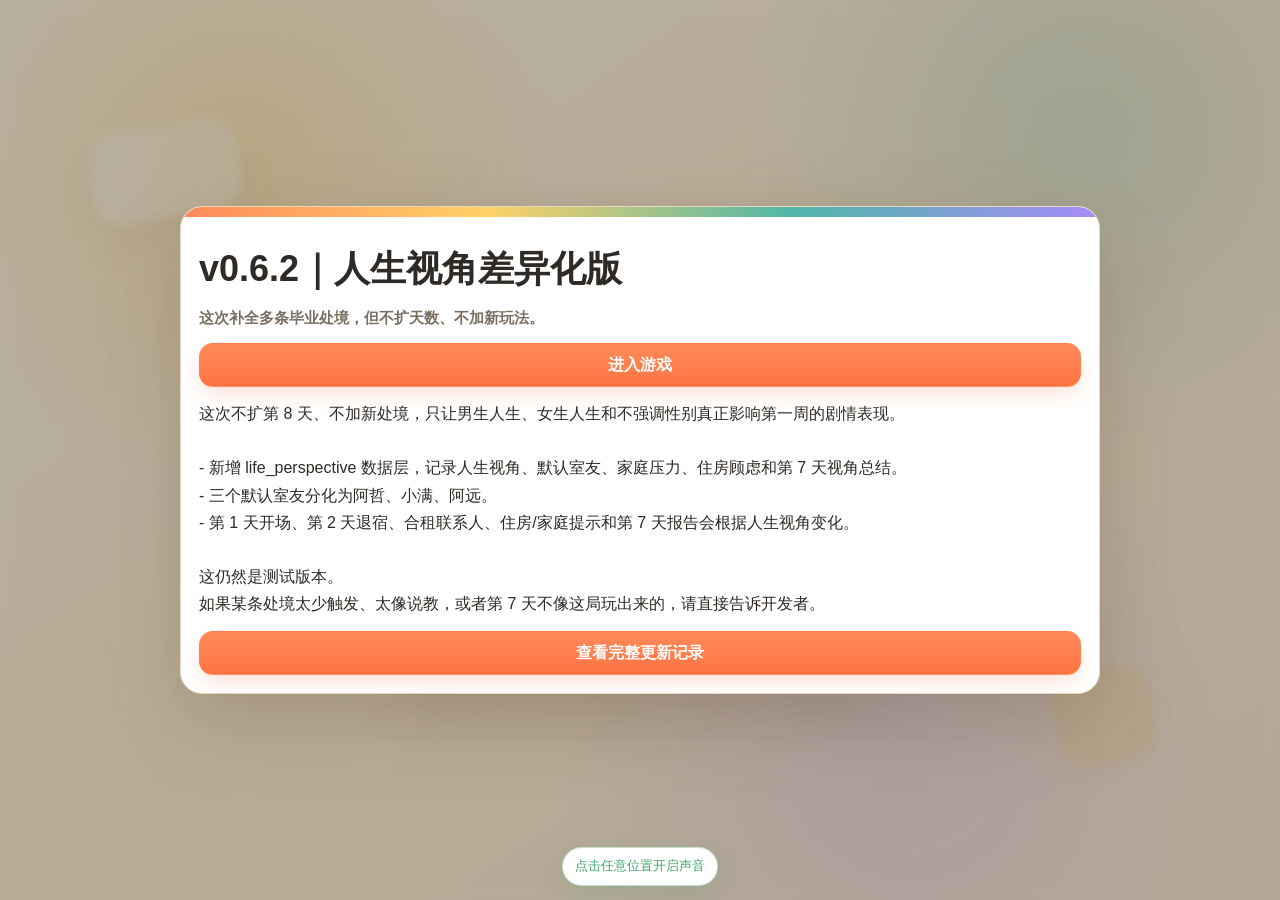
<file: index.html>
<!doctype html>
<html lang="zh-CN">
<head>
  <meta charset="utf-8" />
  <meta name="viewport" content="width=device-width, initial-scale=1, viewport-fit=cover" />
  <meta name="theme-color" content="#FFF7E8" />
  <title>毕业后的第100天</title>
  <link rel="stylesheet" href="./css/app.split.css?v=062" />
</head>
<body>
  <main id="app"></main>

  <script defer src="./js/app.js?v=0622"></script>

</body>
</html>
</file>
<file: css/app.split.css>
/* 毕业后的第100天 - 样式入口。
   结构拆分后，后续建议继续按 base/layout/components/theme 拆分。 */
:root {
      color-scheme: dark;
      --bg: #151818;
      --panel: #222727;
      --panel-2: #2c3130;
      --line: #424b49;
      --text: #eef5f3;
      --muted: #aebbb8;
      --accent: #f3c66f;
      --good: #8dd9ad;
      --bad: #f08b83;
      --button: #49645c;
      --button-on: #6f8d77;
    }

    * { box-sizing: border-box; }

    html, body {
      margin: 0;
      min-height: 100%;
      background: var(--bg);
      color: var(--text);
      font-family: -apple-system, BlinkMacSystemFont, "PingFang SC", "Hiragino Sans GB",
        "Microsoft YaHei", "Noto Sans CJK SC", "Source Han Sans SC", Arial, sans-serif;
      letter-spacing: 0;
    }

    body {
      min-height: 100vh;
      min-height: 100dvh;
      overflow-x: hidden;
    }

    button {
      width: 100%;
      min-height: 44px;
      border: 1px solid rgba(255, 255, 255, 0.08);
      border-radius: 8px;
      background: var(--button);
      color: var(--text);
      font: inherit;
      font-weight: 700;
      cursor: pointer;
      touch-action: manipulation;
    }

    button:active { transform: translateY(1px); }
    button:disabled { opacity: .45; cursor: default; }

    .screen {
      min-height: 100vh;
      min-height: 100dvh;
      padding: max(16px, env(safe-area-inset-top)) max(14px, env(safe-area-inset-right))
        max(18px, env(safe-area-inset-bottom)) max(14px, env(safe-area-inset-left));
    }

    .menu {
      display: grid;
      place-items: center;
      background:
        linear-gradient(rgba(18, 21, 20, .86), rgba(18, 21, 20, .92)),
        radial-gradient(circle at 30% 12%, rgba(243, 198, 111, .18), transparent 32%),
        linear-gradient(145deg, #14211e, #1c2021 52%, #261d1b);
    }

    .menu-inner {
      width: min(480px, 100%);
      display: grid;
      gap: 14px;
      text-align: center;
    }

    h1, h2, h3, p { margin: 0; }
    h1 { font-size: clamp(34px, 11vw, 56px); line-height: 1.05; }
    h2 { font-size: clamp(25px, 7vw, 36px); }
    h3 { font-size: 20px; }

    .subtitle, .muted { color: var(--muted); }
    .subtitle { font-size: 17px; margin-bottom: 18px; }

    .game {
      display: grid;
      gap: 14px;
      max-width: 1120px;
      margin: 0 auto;
    }

    .sidebar, .content, .card, .event-box {
      border: 1px solid rgba(255, 255, 255, .06);
      border-radius: 8px;
      background: var(--panel);
      box-shadow: 0 18px 44px rgba(0, 0, 0, .18);
    }

    .sidebar, .content, .event-box { padding: 16px; }
    .sidebar { display: grid; gap: 13px; align-content: start; }
    .content { display: grid; gap: 14px; min-height: 420px; align-content: start; }

    .topline {
      display: flex;
      justify-content: space-between;
      gap: 12px;
      align-items: baseline;
      flex-wrap: wrap;
    }

    .place { color: var(--muted); font-size: 14px; }
    .divider { height: 1px; background: var(--line); opacity: .7; }

    .stats { display: grid; gap: 9px; }
    .stat {
      display: grid;
      grid-template-columns: 76px 1fr auto;
      gap: 9px;
      align-items: center;
      font-size: 14px;
    }

    .bar {
      height: 9px;
      overflow: hidden;
      border-radius: 999px;
      background: #151818;
    }

    .bar span {
      display: block;
      height: 100%;
      width: var(--w);
      background: var(--c);
    }

    .money-bar {
      grid-column: 2 / 4;
      height: 1px;
      background: transparent;
    }

    .nav-grid, .system-grid, .choice-grid {
      display: grid;
      gap: 8px;
      grid-template-columns: repeat(2, minmax(0, 1fr));
    }

    .system-grid { grid-template-columns: repeat(3, minmax(0, 1fr)); }
    .nav-grid button.active { background: var(--button-on); }

    .room-text {
      color: #d7e0de;
      line-height: 1.75;
      white-space: pre-line;
    }

    .notice {
      min-height: 24px;
      color: var(--accent);
      line-height: 1.55;
    }

    .hint {
      padding: 12px;
      border-left: 3px solid var(--accent);
      background: rgba(243, 198, 111, .08);
      color: #d9dfdc;
      line-height: 1.6;
    }

    .grid {
      display: grid;
      gap: 12px;
      grid-template-columns: repeat(auto-fit, minmax(230px, 1fr));
    }

    .card {
      padding: 14px;
      display: grid;
      gap: 9px;
      align-content: start;
      background: var(--panel-2);
    }

    .card p {
      color: #c6d0cd;
      line-height: 1.55;
      min-height: 48px;
    }

    .effects {
      color: var(--accent);
      font-size: 14px;
      line-height: 1.45;
    }

    .computer-list {
      display: grid;
      gap: 10px;
    }

    .mail {
      width: 100%;
      padding: 13px;
      border: 1px solid rgba(255, 255, 255, .08);
      border-radius: 8px;
      background: var(--panel-2);
      color: var(--text);
      text-align: left;
      font-weight: 600;
    }

    .detail {
      min-height: 130px;
      padding: 14px;
      border-radius: 8px;
      background: #181b1b;
      color: #d6dfdc;
      line-height: 1.7;
      white-space: pre-line;
    }

    .event-screen {
      display: grid;
      place-items: center;
      background:
        linear-gradient(rgba(16, 18, 18, .9), rgba(18, 20, 20, .96)),
        linear-gradient(130deg, #202827, #191c1b 56%, #2b2320);
    }

    .event-box {
      width: min(660px, 100%);
      display: grid;
      gap: 16px;
    }

    .event-box p {
      color: #d2dcda;
      line-height: 1.75;
    }

    .modal-backdrop {
      position: fixed;
      inset: 0;
      z-index: 20;
      display: grid;
      place-items: center;
      padding: 18px;
      background: rgba(8, 10, 10, .74);
    }

    .modal {
      width: min(560px, 100%);
      max-height: min(86vh, 760px);
      overflow: auto;
      position: relative;
      display: grid;
      gap: 13px;
      padding: 18px;
      border: 1px solid rgba(255, 255, 255, .08);
      border-radius: 8px;
      background: #222727;
      box-shadow: 0 24px 70px rgba(0, 0, 0, .45);
    }

    .modal.wide { width: min(920px, 100%); }
    .tab-row { display: flex; gap: 8px; flex-wrap: wrap; }
    .tab-row button { width: auto; min-width: 92px; padding: 0 12px; }
    .tab-row button.active { background: var(--button-on); }
    .summary-grid { display: grid; gap: 10px; grid-template-columns: repeat(auto-fit, minmax(180px, 1fr)); }
    .compact-records { max-height: 260px; overflow: auto; }
    .sound-hint { position: fixed; left: 50%; bottom: max(14px, env(safe-area-inset-bottom)); transform: translateX(-50%); z-index: 25; padding: 8px 12px; border-radius: 999px; background: rgba(0,0,0,.62); border: 1px solid rgba(255,255,255,.16); color: var(--accent); font-size: 13px; }
    .money-negative { color: var(--bad); }
    .action-card.compact .effects { color: #f3c66f; }
    .action-card.compact p { color: #d6dfdc; }
    .scene-options { grid-template-columns: repeat(auto-fit, minmax(180px, 1fr)); }
    .location-action-panel .room-text { font-size: 14px; line-height: 1.55; }
    .location-action-panel h2 { font-size: 24px; }
    .today-panel .stats { margin-bottom: 4px; }
    .today-panel .stat { grid-template-columns: 72px 1fr auto; }


    .modal p, .log-item p, .summary-list p {
      color: #d7e0de;
      line-height: 1.65;
      white-space: pre-line;
    }

    .effect-list {
      display: grid;
      gap: 6px;
      padding: 12px;
      border-radius: 8px;
      background: #181b1b;
      color: var(--accent);
      font-size: 14px;
    }

    .log-list, .summary-list {
      display: grid;
      gap: 10px;
    }

    .log-item {
      display: grid;
      gap: 5px;
      padding: 12px;
      border-radius: 8px;
      background: var(--panel-2);
    }

    .log-time {
      color: var(--accent);
      font-size: 14px;
      font-weight: 700;
    }

    .profile {
      width: min(760px, 100%);
      display: grid;
      gap: 13px;
    }

    .profile-card {
      display: grid;
      gap: 12px;
      padding: 16px;
      border: 1px solid rgba(255, 255, 255, .08);
      border-radius: 8px;
      background: var(--panel);
      box-shadow: 0 18px 44px rgba(0, 0, 0, .22);
    }

    .profile-stats {
      display: grid;
      gap: 9px;
      grid-template-columns: repeat(auto-fit, minmax(210px, 1fr));
    }

    .profile-stat {
      display: grid;
      gap: 4px;
      padding: 11px;
      border-radius: 8px;
      background: var(--panel-2);
    }

    .profile-stat strong {
      font-size: 20px;
    }

    .tags {
      display: flex;
      flex-wrap: wrap;
      gap: 8px;
    }

    .tag {
      padding: 7px 10px;
      border-radius: 999px;
      background: rgba(243, 198, 111, .13);
      color: var(--accent);
      font-weight: 700;
      font-size: 14px;
    }

    .play-area {
      display: grid;
      gap: 14px;
      min-width: 0;
    }

    .today-panel {
      border: 1px solid rgba(255, 255, 255, .06);
      border-radius: 8px;
      background: var(--panel);
      padding: 16px;
      display: grid;
      gap: 10px;
      align-content: start;
    }

    .today-slot {
      display: grid;
      gap: 4px;
      padding: 10px;
      border-radius: 8px;
      background: var(--panel-2);
    }

    .main-objective {
      border: 1px solid rgba(244, 198, 122, .35);
      background: rgba(244, 198, 122, .08);
    }

    .auto-save {
      position: fixed;
      top: max(12px, env(safe-area-inset-top));
      right: max(12px, env(safe-area-inset-right));
      z-index: 30;
      padding: 8px 11px;
      border-radius: 999px;
      background: rgba(141, 217, 173, .15);
      color: var(--good);
      border: 1px solid rgba(141, 217, 173, .28);
      font-size: 13px;
      font-weight: 700;
      pointer-events: none;
    }

    .status-strip {
      display: grid;
      gap: 8px;
      padding: 12px;
      border-radius: 8px;
      background: #181b1b;
      color: #d7e0de;
      line-height: 1.55;
    }

    .ending {
      display: grid;
      gap: 13px;
      width: min(720px, 100%);
      margin: 0 auto;
    }

    .ending .content { min-height: auto; }

    .pc-topbar { display: none; }
    .pc-only { display: none; }
    .mobile-tabs { display: grid; grid-template-columns: repeat(4, 1fr); gap: 8px; }

    @media (min-width: 1000px) {
      body { overflow: hidden; }
      .screen:not(.menu):not(.event-screen) {
        height: 100vh;
        height: 100dvh;
        padding: 16px 20px 18px;
        display: grid;
        grid-template-rows: auto minmax(0, 1fr);
        gap: 14px;
      }
      .pc-topbar {
        display: grid;
        grid-template-columns: minmax(220px, 1fr) repeat(6, auto);
        gap: 12px;
        align-items: center;
        max-width: 1440px;
        width: 100%;
        margin: 0 auto;
        padding: 10px 14px;
        border: 1px solid rgba(255, 255, 255, .07);
        border-radius: 10px;
        background: rgba(34, 39, 39, .94);
        box-shadow: 0 14px 36px rgba(0,0,0,.22);
      }
      .pc-topbar button { width: auto; min-height: 34px; padding: 0 12px; }
      .pc-title { font-weight: 800; color: var(--accent); }
      .pc-pill { color: #d7e0de; font-size: 14px; white-space: nowrap; }
      .game {
        max-width: 1440px;
        width: 100%;
        min-height: 0;
        grid-template-columns: minmax(270px, 28%) minmax(380px, 44%) minmax(270px, 28%);
        gap: 14px;
      }
      .play-area { display: contents; }
      .sidebar, .content, .today-panel {
        min-height: 0;
        max-height: calc(100vh - 92px);
        overflow: auto;
        padding: 16px;
      }
      .sidebar { grid-column: 1; }
      .content { grid-column: 2; align-content: start; }
      .today-panel { grid-column: 3; }
      .mobile-tabs { display: none; }
      .pc-only { display: initial; }
      .sidebar > .topline, .sidebar > .status-strip, .sidebar > .stats { display: none; }
      .nav-grid { grid-template-columns: repeat(2, minmax(0, 1fr)); }
      .system-grid { grid-template-columns: repeat(3, minmax(0, 1fr)); }
      .nav-grid button, .system-grid button { min-height: 34px; font-size: 13px; }
      .grid { grid-template-columns: 1fr; gap: 8px; }
      .card { padding: 10px; gap: 6px; }
      .card p { min-height: 0; font-size: 13px; line-height: 1.45; }
      .card h3 { font-size: 16px; }
      .card button { min-height: 34px; }
      .effects { font-size: 13px; }
      .content h2 { font-size: 26px; }
      .content .hint, .content .notice { font-size: 15px; }
      .modal.computer-modal {
        width: min(1180px, 76vw);
        height: 75vh;
        max-height: 75vh;
        overflow: hidden;
        padding: 0;
      }
      .computer-shell {
        display: grid;
        grid-template-columns: 210px minmax(0, 1fr);
        min-height: 0;
        height: 100%;
      }
      .computer-tabs {
        display: grid;
        align-content: start;
        gap: 10px;
        padding: 18px;
        border-right: 1px solid var(--line);
        background: #181b1b;
      }
      .computer-tabs button { width: 100%; justify-content: start; }
      .computer-tabs button.active { background: var(--button-on); }
      .computer-body {
        overflow: auto;
        padding: 20px;
        display: grid;
        gap: 14px;
        align-content: start;
      }
      .summary-grid { grid-template-columns: repeat(2, minmax(0, 1fr)); }
      .computer-close { position: absolute; top: 14px; right: 14px; width: auto; min-height: 34px; padding: 0 12px; }
    }

    @media (min-width: 900px) and (max-width: 999px) {
      .screen { padding: 20px; }
      .game { grid-template-columns: 270px 1fr; max-width: 980px; }
      .play-area { grid-template-columns: minmax(0, 1fr); }
      .today-panel { grid-column: 1 / -1; }
      .nav-grid, .system-grid { grid-template-columns: 1fr; }
    }

    @media (max-width: 899px) {
      .screen { padding: 12px; }
      .game, .play-area { grid-template-columns: 1fr; }
      .content, .sidebar, .today-panel { padding: 14px; }
      .today-panel .stats, .today-panel .log-list { max-height: 260px; overflow: auto; }
      .modal.computer-modal { width: min(96vw, 760px); max-height: 88vh; }
      .computer-shell { display: grid; gap: 12px; }
      .computer-tabs { display: flex; flex-wrap: wrap; gap: 8px; }
      .computer-tabs button { width: auto; min-width: 82px; }
      .computer-body { display: grid; gap: 12px; }
    }


    /* v0.5.5 视觉配色升级：暖色毕业季主题 */
    :root {
      color-scheme: light;
      --bg-main: #FFF7E8;
      --bg-soft: #FFEFD2;
      --bg-card: #FFFFFF;
      --bg-card-warm: #FFF3D8;
      --text-main: #2F2A25;
      --text-muted: #7A6F63;
      --text-light: #9A8D7D;
      --accent-primary: #FF8A5B;
      --accent-primary-hover: #FF7442;
      --accent-secondary: #4FB7A8;
      --accent-blue: #6FA8FF;
      --accent-purple: #A78BFA;
      --accent-yellow: #FFD166;
      --danger: #E85D5D;
      --warning: #F5A623;
      --success: #42A66B;
      --border-soft: #E8D8BF;
      --shadow-soft: rgba(99, 73, 44, 0.12);
      --scene-color: var(--accent-primary);
      --scene-soft: rgba(255, 138, 91, .13);

      /* 兼容旧变量名 */
      --bg: var(--bg-main);
      --panel: var(--bg-card);
      --panel-2: var(--bg-card-warm);
      --line: var(--border-soft);
      --text: var(--text-main);
      --muted: var(--text-muted);
      --accent: var(--accent-primary);
      --good: var(--success);
      --bad: var(--danger);
      --button: var(--accent-primary);
      --button-on: var(--accent-secondary);
    }

    html, body {
      background:
        radial-gradient(circle at top left, rgba(255, 209, 102, 0.25), transparent 28%),
        radial-gradient(circle at top right, rgba(111, 168, 255, 0.18), transparent 30%),
        linear-gradient(180deg, #FFF7E8 0%, #F9F1E7 100%);
      color: var(--text-main);
      font-size: 16px;
    }

    body { line-height: 1.6; }

    button {
      border: 1px solid rgba(255, 138, 91, .28);
      border-radius: 14px;
      background: linear-gradient(180deg, var(--accent-primary) 0%, var(--accent-primary-hover) 100%);
      color: #fff;
      box-shadow: 0 8px 18px rgba(255, 116, 66, .18);
      transition: transform .12s ease, box-shadow .12s ease, background .12s ease, opacity .12s ease;
    }
    button:hover:not(:disabled) { transform: translateY(-1px); box-shadow: 0 12px 24px rgba(255, 116, 66, .22); }
    button:active { transform: translateY(1px); box-shadow: 0 6px 14px rgba(255, 116, 66, .16); }
    button:disabled {
      background: #EFE2CF;
      color: var(--text-light);
      border-color: #E1CFB5;
      box-shadow: none;
      opacity: .78;
    }

    .menu {
      position: relative;
      overflow: hidden;
      background:
        radial-gradient(circle at 18% 18%, rgba(255, 209, 102, .36), transparent 25%),
        radial-gradient(circle at 84% 14%, rgba(79, 183, 168, .22), transparent 25%),
        radial-gradient(circle at 70% 82%, rgba(167, 139, 250, .18), transparent 28%),
        linear-gradient(145deg, #FFF7E8 0%, #FFEFD2 48%, #F8E8D5 100%);
    }
    .menu::before, .menu::after {
      content: "";
      position: absolute;
      border-radius: 28px;
      transform: rotate(-10deg);
      pointer-events: none;
      opacity: .55;
    }
    .menu::before { width: 150px; height: 92px; left: 7%; top: 14%; background: rgba(255,255,255,.68); box-shadow: 0 18px 40px var(--shadow-soft); }
    .menu::after { width: 96px; height: 96px; right: 10%; bottom: 15%; background: rgba(255, 209, 102, .38); border: 1px solid rgba(255, 138, 91, .16); }
    .menu-inner, .profile { position: relative; z-index: 1; }
    .menu-inner {
      padding: 26px;
      border-radius: 28px;
      background: rgba(255, 255, 255, .68);
      border: 1px solid rgba(232, 216, 191, .76);
      box-shadow: 0 24px 70px var(--shadow-soft);
      backdrop-filter: blur(10px);
    }
    h1 { color: #2F2A25; font-weight: 900; letter-spacing: -1.5px; }
    h2, h3 { color: var(--text-main); }
    .subtitle, .muted { color: var(--text-muted); }
    .subtitle::after {
      content: "\A不是每个人都能马上上岸，但每个人都要先活过这一周。";
      white-space: pre-line;
      display: block;
      margin-top: 8px;
      color: var(--text-muted);
      font-size: 15px;
      font-weight: 500;
    }

    .screen:not(.menu) {
      background:
        radial-gradient(circle at top left, rgba(255, 209, 102, .18), transparent 28%),
        radial-gradient(circle at top right, rgba(111, 168, 255, .13), transparent 30%),
        linear-gradient(180deg, #FFF7E8 0%, #F9F1E7 100%);
    }
    .event-screen {
      background:
        radial-gradient(circle at 20% 10%, rgba(255, 209, 102, .25), transparent 30%),
        radial-gradient(circle at 82% 12%, rgba(167, 139, 250, .16), transparent 26%),
        linear-gradient(180deg, #FFF7E8 0%, #F9F1E7 100%);
    }

    .location-dorm { --scene-color: #FFB86B; --scene-soft: rgba(255, 184, 107, .18); }
    .location-temporary_room { --scene-color: #8DB7E8; --scene-soft: rgba(141, 183, 232, .18); }
    .location-convenience_store { --scene-color: #4FB7A8; --scene-soft: rgba(79, 183, 168, .16); }
    .location-cafe { --scene-color: #B9855B; --scene-soft: rgba(185, 133, 91, .16); }
    .location-park { --scene-color: #7BC47F; --scene-soft: rgba(123, 196, 127, .18); }
    .location-interview_company { --scene-color: #6FA8FF; --scene-soft: rgba(111, 168, 255, .16); }

    .sidebar, .content, .card, .event-box, .today-panel, .profile-card, .modal {
      border: 1px solid var(--border-soft);
      border-radius: 18px;
      background: var(--bg-card);
      box-shadow: 0 10px 30px var(--shadow-soft);
    }
    .content, .event-box, .modal { background: linear-gradient(180deg, #FFFFFF 0%, #FFFDF8 100%); }
    .sidebar, .today-panel { background: rgba(255,255,255,.86); }
    .card, .log-item, .today-slot, .profile-stat, .mail {
      border: 1px solid rgba(232, 216, 191, .78);
      border-radius: 16px;
      background: linear-gradient(135deg, #FFFFFF 0%, #FFF3D8 100%);
      box-shadow: 0 8px 22px rgba(99, 73, 44, .08);
    }
    .card h3, .location-action-panel h2, .log-time { color: var(--scene-color); }
    .card p, .room-text, .modal p, .log-item p, .summary-list p, .event-box p { color: var(--text-main); line-height: 1.7; }
    .card p { min-height: 0; }
    .detail, .status-strip, .effect-list {
      border: 1px solid rgba(232, 216, 191, .72);
      border-radius: 16px;
      background: var(--bg-card-warm);
      color: var(--text-main);
    }
    .effect-list, .effects, .notice { color: var(--scene-color); }
    .hint {
      border-left: 5px solid var(--scene-color);
      border-radius: 16px;
      background: var(--scene-soft);
      color: var(--text-main);
    }
    .main-objective {
      border: 1px solid rgba(255, 138, 91, .35);
      background: linear-gradient(135deg, #FFFFFF 0%, #FFF0DC 100%);
      box-shadow: 0 12px 30px rgba(255, 138, 91, .12);
    }

    .tag {
      background: rgba(167, 139, 250, .14);
      color: #6D55C7;
      border: 1px solid rgba(167, 139, 250, .28);
    }
    .divider { background: var(--border-soft); opacity: 1; }
    .bar { height: 10px; background: #F0E2CD; box-shadow: inset 0 1px 2px rgba(99,73,44,.08); }
    .bar span { border-radius: 999px; }
    .money-negative { color: var(--danger); }

    .nav-grid button, .system-grid button, .tab-row button, .computer-tabs button, .mobile-tabs button {
      background: #FFFFFF;
      color: var(--text-main);
      border-color: rgba(79, 183, 168, .35);
      box-shadow: 0 6px 14px rgba(79, 183, 168, .08);
    }
    .nav-grid button.active, .tab-row button.active, .computer-tabs button.active, .mobile-tabs button.active {
      background: linear-gradient(180deg, var(--accent-secondary), #3FA99A);
      color: #fff;
      border-color: transparent;
    }
    .action-card { position: relative; overflow: hidden; }
    .action-card::before {
      content: "";
      position: absolute;
      left: 0; top: 0; bottom: 0;
      width: 5px;
      background: var(--scene-color);
      opacity: .9;
    }
    .action-card .effects { color: var(--accent-primary); }
    .action-card.compact p { color: var(--text-main); }

    .modal-backdrop { background: rgba(47, 42, 37, .34); backdrop-filter: blur(6px); }
    .modal { border-radius: 22px; background: #fff; box-shadow: 0 26px 80px rgba(99, 73, 44, .24); }
    .update-modal {
      overflow: auto;
      overscroll-behavior: contain;
      -webkit-overflow-scrolling: touch;
    }
    .update-modal::before {
      content: "";
      display: block;
      height: 10px;
      margin: -18px -18px 10px;
      background: linear-gradient(90deg, var(--accent-primary), var(--accent-yellow), var(--accent-secondary), var(--accent-purple));
    }
    .update-modal h2::after {
      content: "这次补全多条毕业处境，但不扩天数、不加新玩法。";
      display: block;
      margin-top: 8px;
      color: var(--text-muted);
      font-size: 15px;
      font-weight: 600;
    }

    .name-input {
      width: 100%;
      min-height: 48px;
      padding: 12px 14px;
      border: 1px solid rgba(232, 216, 191, .92);
      border-radius: 16px;
      background: #fff;
      color: var(--text-main);
      font: inherit;
      font-weight: 700;
      box-shadow: inset 0 2px 8px rgba(99, 73, 44, .06);
      outline: none;
    }
    .name-input:focus {
      border-color: var(--accent-primary);
      box-shadow: 0 0 0 4px rgba(255, 138, 91, .16);
    }

    .auto-save, .sound-hint {
      background: #fff;
      color: var(--success);
      border: 1px solid rgba(66, 166, 107, .32);
      box-shadow: 0 10px 26px rgba(66, 166, 107, .18);
    }
    .auto-save {
      top: max(14px, env(safe-area-inset-top));
      border-left: 5px solid var(--success);
      border-radius: 14px;
    }

    .pc-topbar {
      border-color: rgba(232, 216, 191, .82) !important;
      border-radius: 18px !important;
      background: rgba(255,255,255,.9) !important;
      box-shadow: 0 14px 36px var(--shadow-soft) !important;
      backdrop-filter: blur(10px);
    }
    .pc-title { color: var(--accent-primary) !important; }
    .pc-pill { color: var(--text-main) !important; }
    .computer-tabs { background: #FFF7E8 !important; }
    .computer-body { background: #fff; }

    @media (min-width: 1000px) {
      .card p { font-size: 14px; line-height: 1.55; }
      .content .hint, .content .notice { font-size: 16px; }
    }

    @media (max-width: 899px) {
      html, body { font-size: 15px; }
      .menu-inner { padding: 20px; border-radius: 22px; }
      .modal-backdrop {
        align-items: start;
        padding: max(12px, env(safe-area-inset-top)) 12px max(12px, env(safe-area-inset-bottom));
      }
      .modal {
        max-height: calc(100dvh - 24px - env(safe-area-inset-top) - env(safe-area-inset-bottom));
      }
      .card, .sidebar, .content, .today-panel, .event-box, .modal { border-radius: 16px; }
      .nav-grid button, .system-grid button { min-height: 42px; }
    }
</file>
